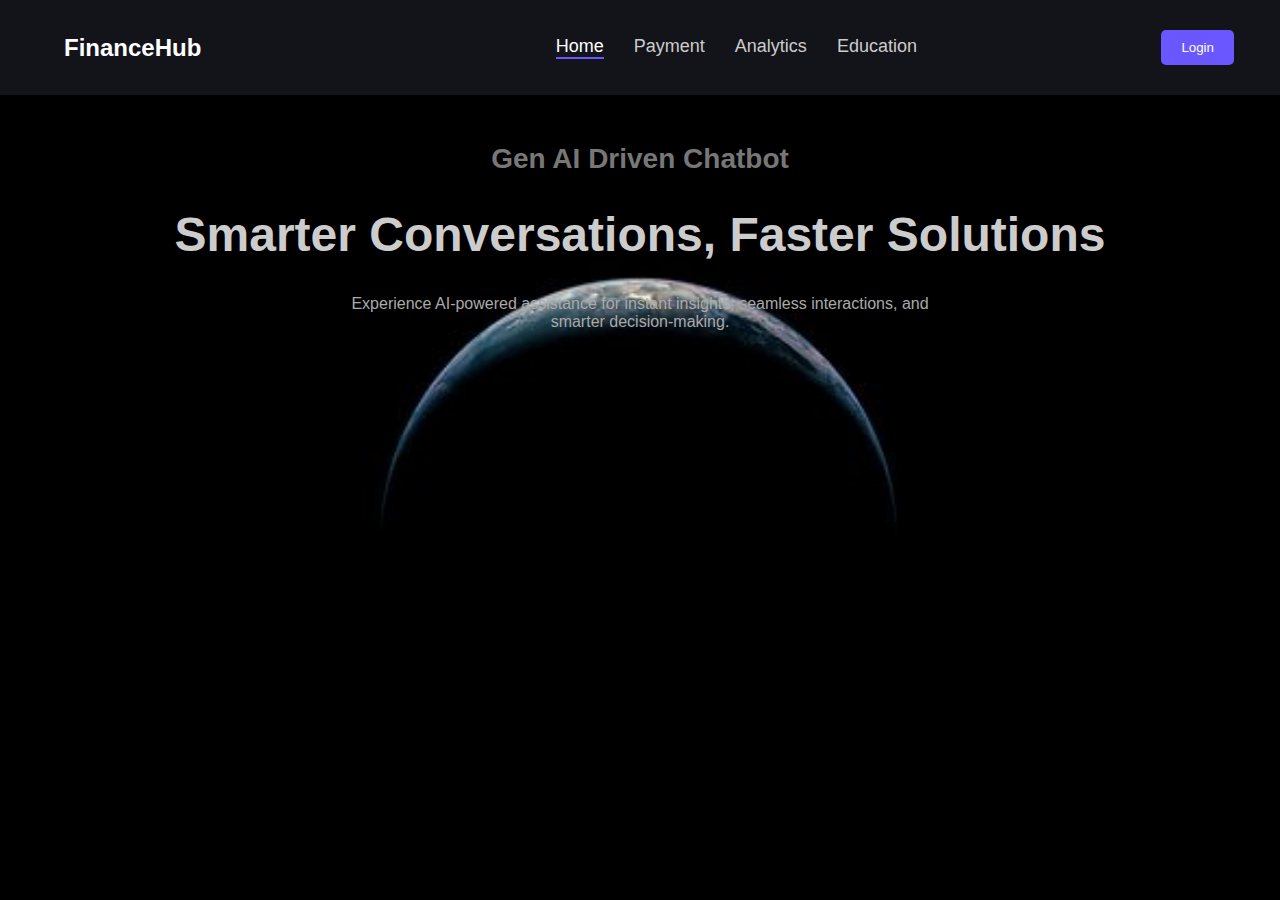
<file: index.html>
<!DOCTYPE html>
<html lang="en">
<head>
    <meta charset="UTF-8">
    <meta name="viewport" content="width=device-width, initial-scale=1.0">
    <title>AI Finance Chatbot</title>
    <link rel="stylesheet" href="style.css">
</head>
<body>
    <header>
        <nav>
            <div class="logo">AI Finance Chatbot</div>
            <header>
                <div class="logo">FinanceHub</div>
                <nav>
                    <a href="#" class="active">Home</a>
                    <a href="#">Payment</a>
                    <a href="#">Analytics</a>
                    <a href="#">Education</a>
                </nav>
                <div class="header-right">
                    <button class="login-btn" onclick="window.location.href='login.html'">Login</button>
                </div>
                
            </header>
           <a href="login.html" class="login-button">Login</a>
        </nav>
    </header>
    
    <section class="hero">
        <h2> Gen AI Driven Chatbot </h2>
        <h1>Smarter Conversations, Faster Solutions</h1>
        <p>Experience AI-powered assistance for instant insights, seamless interactions, and smarter decision-making.</p>
    </section>
    <script src="script.js"></script>
    <script src="login.js"></script>

</body>
</html>
</file>
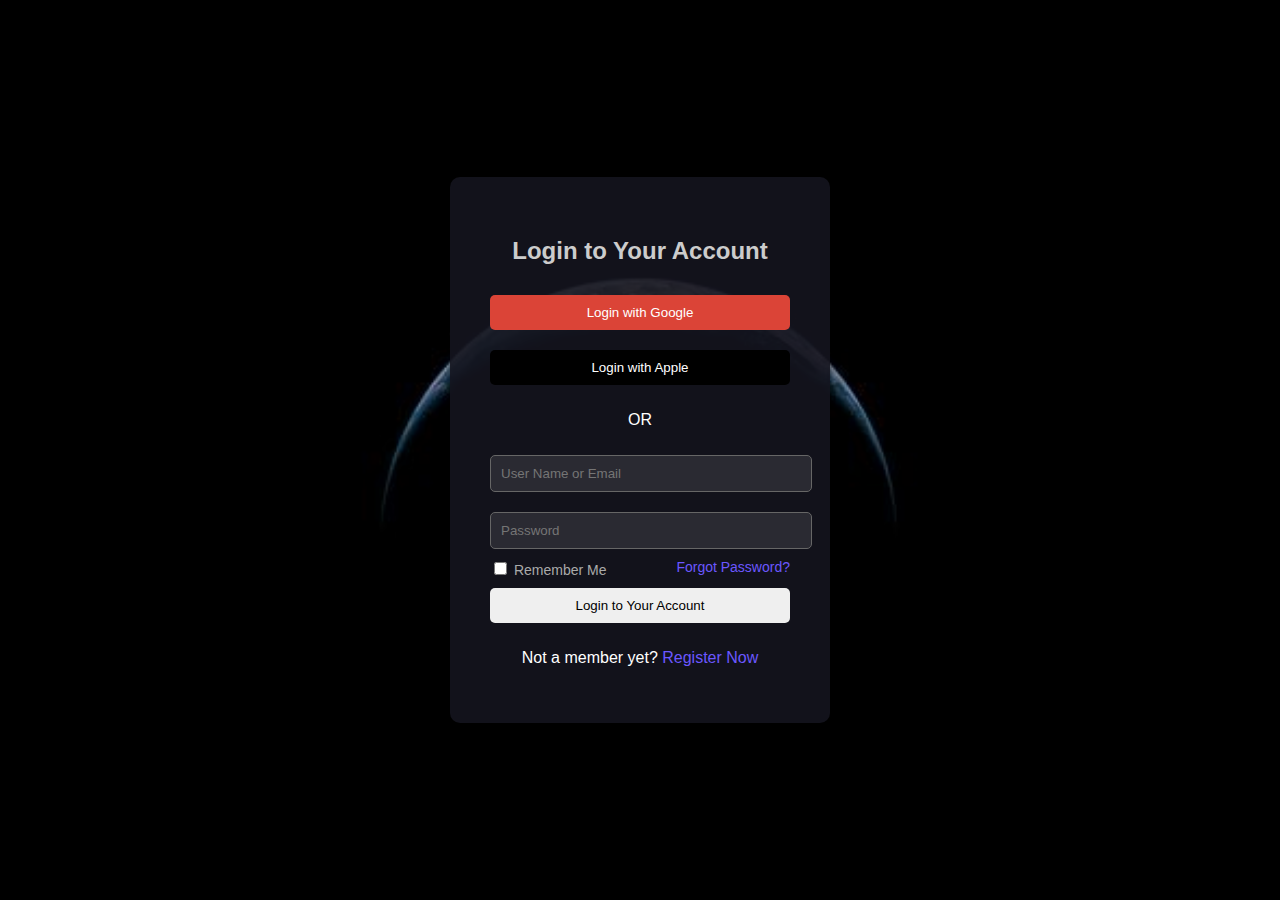
<file: login.html>
<!DOCTYPE html>
<html lang="en">
<head>
    <meta charset="UTF-8">
    <meta name="viewport" content="width=device-width, initial-scale=1.0">
    <title>Login</title>
    <link rel="stylesheet" href="style.css">
</head>
<body>
    <div class="login-container">
        <div class="login-box">
            <h2>Login to Your Account</h2>
            <button class="google-login">Login with Google</button>
            <button class="apple-login">Login with Apple</button>
            <p>OR</p>
            <form id="login-form">
                <input type="text" id="username" placeholder="User Name or Email" required>
                <input type="password" id="password" placeholder="Password" required>
                <div class="options">
                    <label><input type="checkbox"> Remember Me</label>
                    <a href="#">Forgot Password?</a>
                </div>
                <button type="submit">Login to Your Account</button>
            </form>
            <p>Not a member yet? <a href="#">Register Now</a></p>
        </div>
    </div>
    <script src="login.js"></script>
</body>
</html>
</file>
<file: style.css>
/* General Styles */
body {
    font-family: 'Poppins', sans-serif;
    background-color: #0b0b0f;
    color: #fff;
    margin: 0;
    padding: 0;
    text-align: center;
    overflow-x: hidden;
}
body {
    background-image: url('Background.JPG'); /* Adjust the path if needed */
    background-size: cover;
    background-position: center;
    background-attachment: fixed;
    background-color: #000; /* Fallback in case image fails */
}

/* Header */
header {
    display: flex;
    justify-content: space-between;
    align-items: center;
    padding: 20px 5%;
    background-color: #13131a;
    position: fixed;
    width: 100%;
    top: 0;
    left: 0;
    z-index: 1000;
}
.logo {
    font-size: 24px;
    font-weight: bold;
    transition: transform 0.3s ease;
}
.logo:hover {
    transform: scale(1.1);
}
nav {
    display: flex;
    justify-content: center; /* Centers items horizontally */
    flex-grow: 1; /* Makes sure the nav takes up available space */
}
nav a {
    color: #ccc;
    text-decoration: none;
    margin: 0 15px;
    font-size: 18px;
    transition: color 0.3s ease;
}
nav a:hover, nav a.active {
    color: #fff;
    border-bottom: 2px solid #6b57ff;
}
.header-right button {
    background-color: #6b57ff;
    color: #fff;
    border: none;
    padding: 10px 15px;
    margin-left: 10px;
    border-radius: 5px;
    cursor: pointer;
    transition: background-color 0.3s ease;
}
.header-right button:hover {
    background-color: #574bff;
}

/* Hero Section */
.hero {
    padding: 120px 20px 80px;
    animation: fadeIn 1s ease-in-out;
}
.hero h1 {
    font-size: 48px;
    font-weight: bold;
    color: #ccc;
    animation: slideUp 1s ease-in-out;
}
.hero h2 {
    font-size: 28px;
    color: #777;
}
.hero p {
    font-size: 16px;
    color: #aaa;
    max-width: 600px;
    margin: 10px auto;
}
.cta-buttons button {
    padding: 12px 20px;
    margin: 15px 10px;
    border-radius: 5px;
    font-size: 16px;
    cursor: pointer;
    border: none;
    transition: transform 0.3s ease, background-color 0.3s ease;
}
.community-btn {
    background-color: #333;
    color: #fff;
}
.try-btn {
    background-color: #6b57ff;
    color: #fff;
}
.cta-buttons button:hover {
    transform: scale(1.05);
}



/* Animations */
@keyframes fadeIn {
    from { opacity: 0; }
    to { opacity: 1; }
}
@keyframes slideUp {
    from { transform: translateY(20px); opacity: 0; }
    to { transform: translateY(0); opacity: 1; }
}
/* Login Page */
/* General Styles */
body {
    font-family: 'Poppins', sans-serif;
    background-image: url('Background.jpg'); /* Ensure this matches your uploaded file */
    background-size: cover;
    background-position: center;
    background-attachment: fixed;
    color: #fff;
    margin: 0;
    padding: 0;
    text-align: center;
}
.login-btn {
    background-color: #6b57ff;
    color: white;
    border: none;
    padding: 10px 20px;
    border-radius: 5px;
    cursor: pointer;
    position: relative;
    left: -120px; /* Adjust this value for more left alignment */
}

.login-btn:hover {
    background-color: #574bff;
}

/* Login Container */
.login-container {
    display: flex;
    justify-content: center;
    align-items: center;
    height: 100vh;
}

.login-box {
    background-color: rgba(20, 20, 30, 0.9);
    padding: 40px;
    border-radius: 10px;
    box-shadow: 0px 4px 10px rgba(0, 0, 0, 0.5);
    width: 300px;
}

h2 {
    margin-bottom: 20px;
    color: #ccc;
}

button {
    width: 100%;
    padding: 10px;
    margin: 10px 0;
    border-radius: 5px;
    border: none;
    cursor: pointer;
    transition: 0.3s;
}

.google-login {
    background-color: #db4437;
    color: white;
}

.apple-login {
    background-color: #000;
    color: white;
}

button:hover {
    opacity: 0.8;
}

input[type="text"], input[type="password"] {
    width: 100%;
    padding: 10px;
    margin: 10px 0;
    border-radius: 5px;
    border: 1px solid #666;
    background: rgba(255, 255, 255, 0.1);
    color: #fff;
}

.options {
    display: flex;
    justify-content: space-between;
    font-size: 14px;
    color: #aaa;
}

.options a {
    color: #6b57ff;
    text-decoration: none;
}

.options a:hover {
    text-decoration: underline;
}

p a {
    color: #6b57ff;
    text-decoration: none;
}

p a:hover {
    text-decoration: underline;
}
</file>
